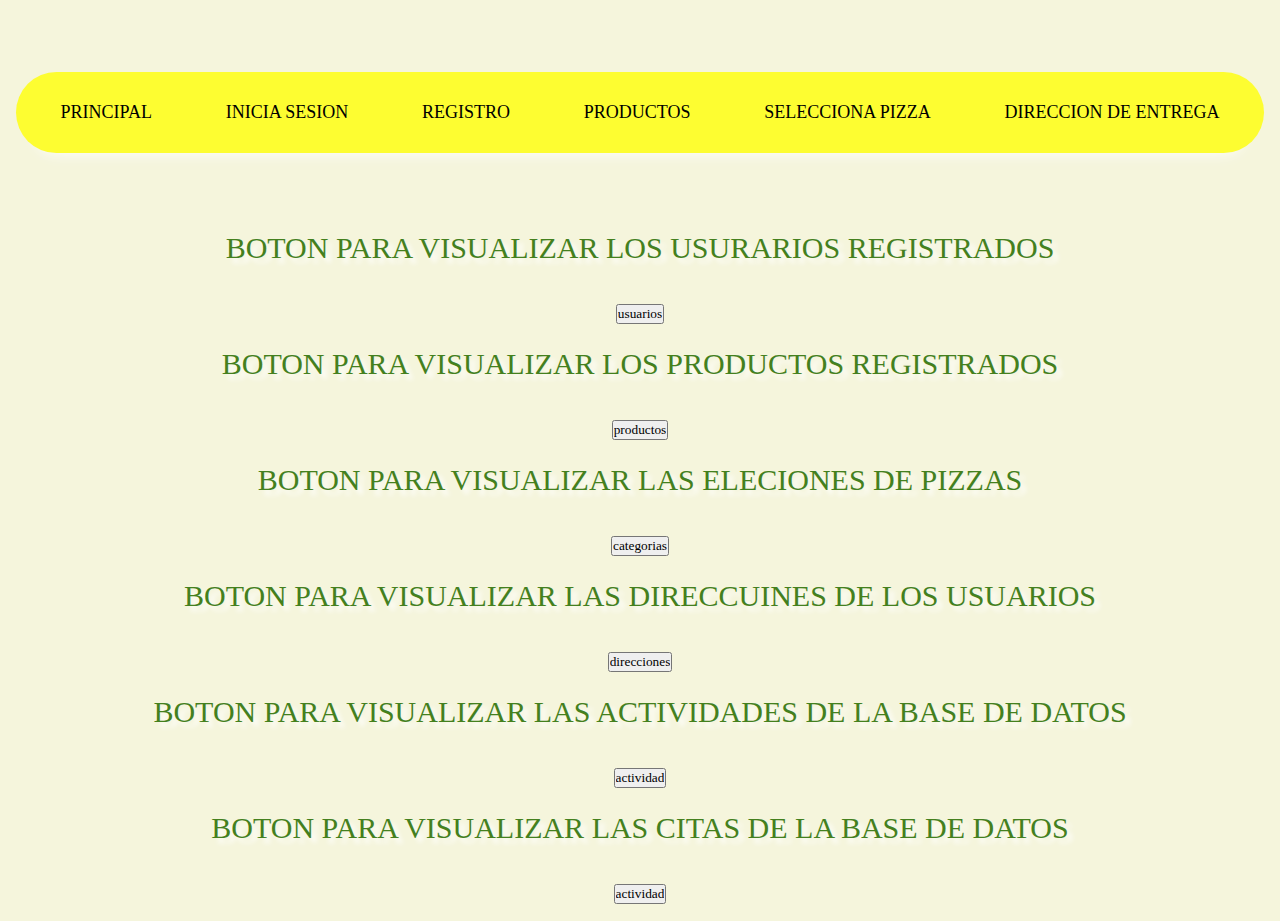
<file: html/botones.html>
<!DOCTYPE html>
<html lang="en">
<head>
    <meta charset="UTF-8">
    <meta name="viewport" content="width=device-width, initial-scale=1.0">
    <title>Document</title>
    <link rel="stylesheet" type="text/css" href="../css/botones.css">
</head>
<body>
   <div class="container">
   
    <nav>
      <ul>
        <a href="../index.html"><li>PRINCIPAL</li></a>
        <a href="inicio_sesion.html"><li>INICIA SESION</li></a>
        <a href="registro.html"> <li>REGISTRO</li></a>
        <a href="productos.html"> <li>PRODUCTOS</li></a>
        <a href="categoria.html"> <li>SELECCIONA PIZZA</li></a>
        <a href="direccion.html"> <li>DIRECCION DE ENTREGA</li></a>
      </ul>
    </nav>
    
  </div>
    <center>
    <form method="POST" action="../php/tablausuarios.php">
        <label class="letras"> BOTON PARA VISUALIZAR LOS USURARIOS REGISTRADOS </label><br><br>
        <input type="submit" name="tablausuarios" value="usuarios"><br><br>
    </form>
    
    <form method="POST" action="../php/tablaproductos.php">
        <label class="letras"> BOTON PARA VISUALIZAR LOS PRODUCTOS REGISTRADOS </label><br><br>
        <input type="submit" name="tablaproductos" value="productos"><br><br>
    </form>
    
    <form method="POST" action="../php/tablacategorias.php">
        <label class="letras"> BOTON PARA VISUALIZAR LAS ELECIONES DE PIZZAS </label><br><br>
        <input type="submit" name="tablacategorias" value="categorias"><br><br>
    </form>
   
    <form method="POST" action="../php/tabladirecciones.php">
        <label class="letras"> BOTON PARA VISUALIZAR LAS DIRECCUINES DE LOS USUARIOS </label><br><br>
        <input type="submit" name="tabladirecciones" value="direcciones"><br><br>
    </form>
    
    <form method="POST" action="../php/tablaactividad.php">
        <label class="letras"> BOTON PARA VISUALIZAR LAS ACTIVIDADES DE LA BASE DE DATOS </label><br><br>
        <input type="submit" name="tablaactividad" value="actividad"><br><br>
    </form>
    <form method="POST" action="../php/tablacita.php">
        <label class="letras"> BOTON PARA VISUALIZAR LAS CITAS DE LA BASE DE DATOS </label><br><br>
        <input type="submit" name="tablaactividad" value="actividad"><br><br>
    </form>
</center>
</body>
</html>
</file>
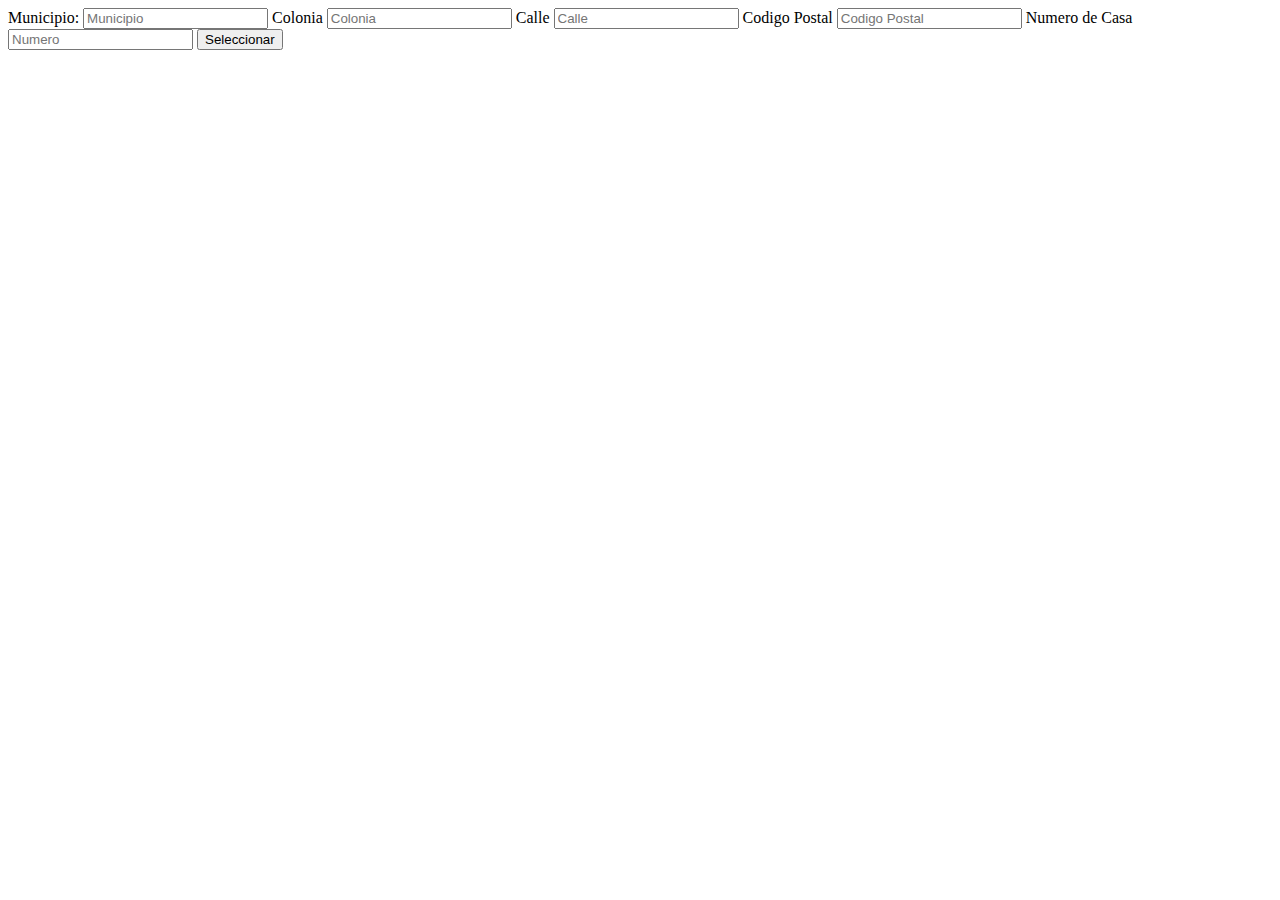
<file: html/direccion.html>
<!DOCTYPE html>
<html lang="en">
<head>
    <meta charset="UTF-8">
    <meta name="viewport" content="width=device-width, initial-scale=1.0">
    <title>Document</title>
</head>
<body>
    <form class="form"action="../php/direccion.php" method="POST">
        
        <label for="categoria">Municipio: </label>
        <input type="text" name="Ciudad" placeholder="Municipio">
        <label for="categoria">Colonia</label>
        <input type="text" name="Coloni" placeholder="Colonia">
        <label for="categoria">Calle</label>
        <input type="text" name="Calle" placeholder="Calle">
        <label for="categoria">Codigo Postal</label>
        <input type="text" name="C_P" placeholder="Codigo Postal">
        <label for="categoria">Numero de Casa</label>
        <input type="text" name="Numero" placeholder="Numero">
        <input type="submit" value="Seleccionar">
    </form>

    

</body>
</html>
</file>
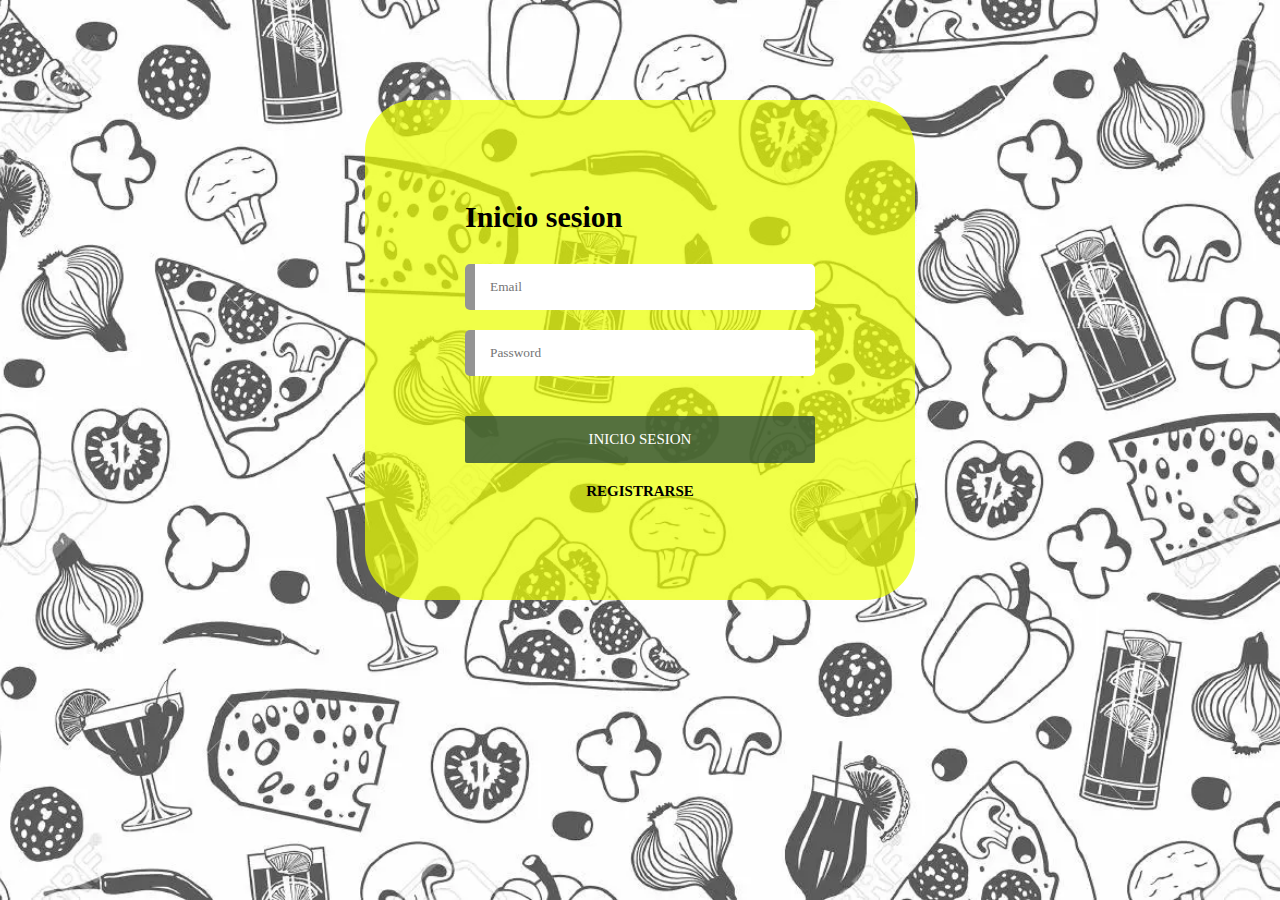
<file: html/inicio_sesion.html>
<!DOCTYPE html>
<html lang="en">
<head>
    <meta charset="UTF-8">
    <meta name="viewport" content="width=device-width, initial-scale=1.0">
    <title>Inicio secion</title>
    <link rel="stylesheet" type="text/css" href="../css/inicio_sesion.css">
</head>
<body>
    <form class="form" action="../php/inicio_sesion.php" method="POST">
        
        <!--TITULO------------------------>
        <h1 class="titulo">Inicio sesion</h1>
        
        <!--CAJAS-DE-ENTRADA-DE-DATOS------------------------------------------------>
        <input class="cajas" type="text" placeholder="Email" >
        <input class="cajas" type="text" placeholder="Password" >
        
        
        <!--BOTON-DE-INICIO-SESION-------------------------->
        <a href="index.html"><input type="submit" class="btn" value="INICIO SESION"></a>
        
        <!--OLVIDE-LA-CONTRASEÑA----------------------------------------------------------->
        <p class="tengo-cuenta"><a href="registro.html" class="tengo-cuenta">REGISTRARSE</a></p>
    </form>

</body>
</html>
</file>
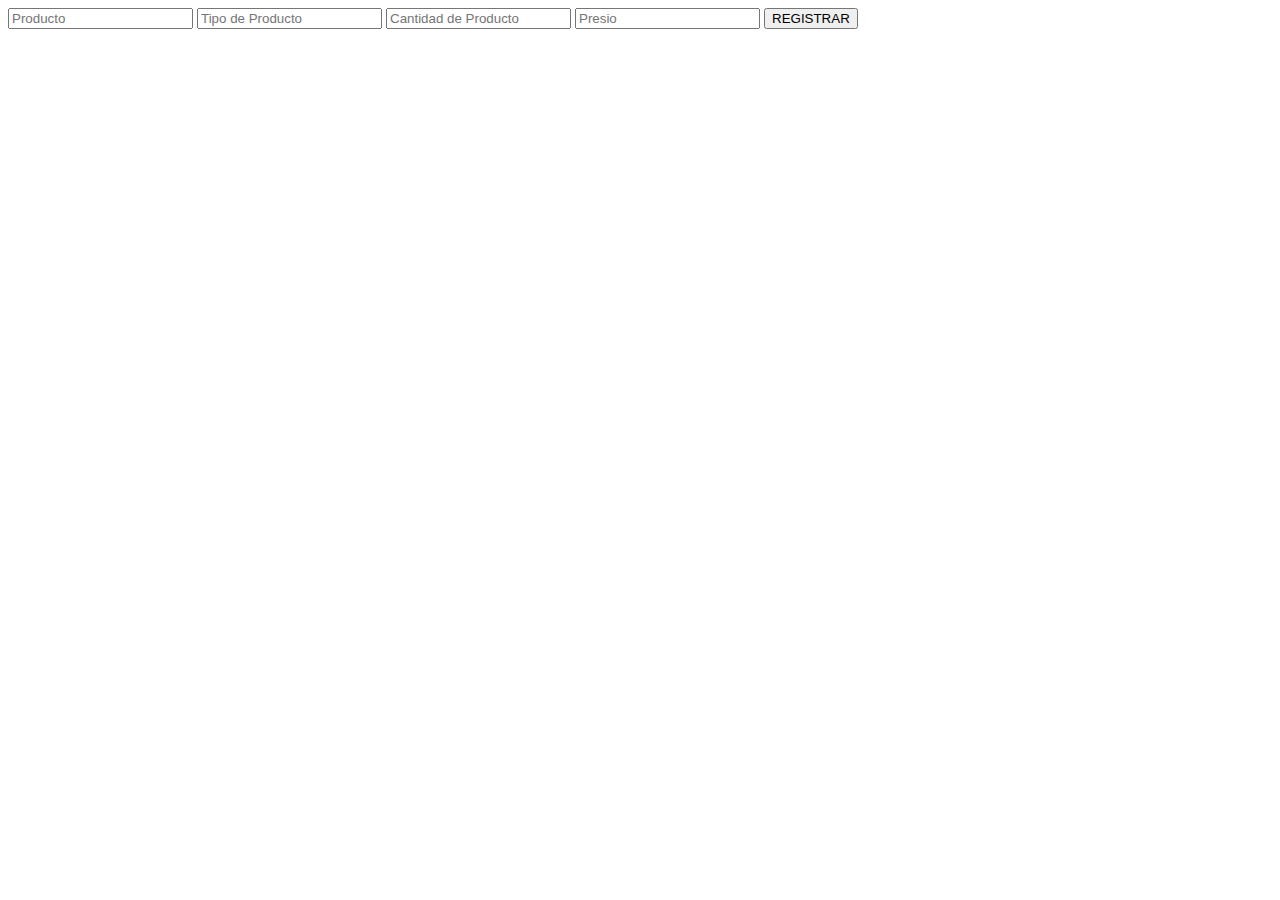
<file: html/productos.html>
<!DOCTYPE html>
<html lang="en">
<head>
    <meta charset="UTF-8">
    <meta name="viewport" content="width=device-width, initial-scale=1.0">
    <title>Document</title>
</head>
<body>
    <div>
        <form action="../php/productos.php" method="POST">
            <input type="text" name="Producto" placeholder="Producto" >
            <input type="text" name="Tipo" placeholder="Tipo de Producto" >
            <input type="text" name="Cantidad" placeholder="Cantidad de Producto" >
            <input type="text" name="Presio" placeholder="Presio" >
            <input type="submit" class="btn" value="REGISTRAR">
        </form>
    </div>
</body>
</html>
</file>
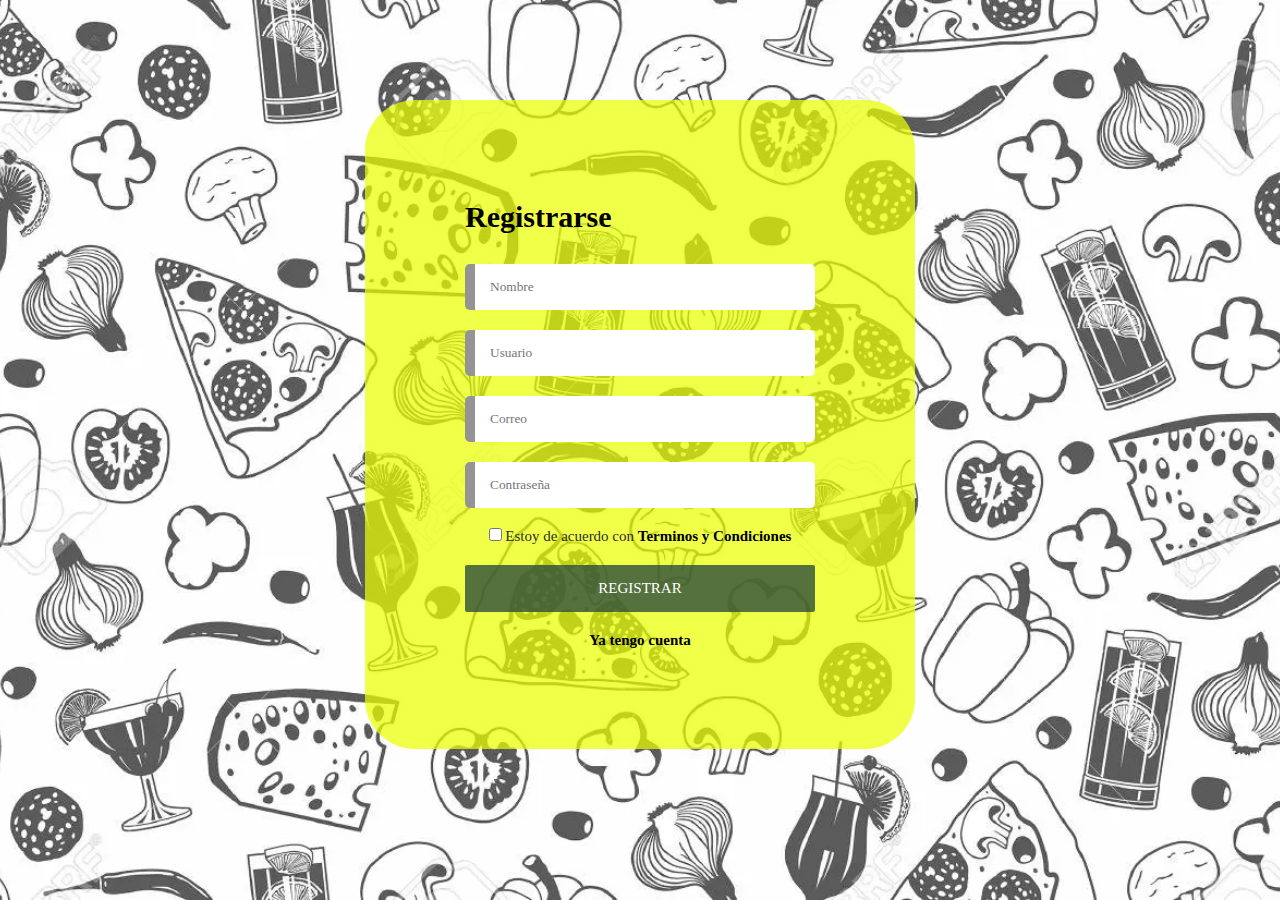
<file: html/registro.html>
<!DOCTYPE html>
<html lang="en">
<head>
    <meta charset="UTF-8">
    <meta http-equiv="X-UA-Compatible" content="IE=edge">
    <meta name="viewport" content="width=device-width, initial-scale=1.0">
    <title>Registrarse</title>
    <link rel="stylesheet" type="text/css" href="../css/registro.css">
</head>
<body>
    <form class="form"action="../php/registro.php" method="POST">
        
        <!--TITULO------------------------>
        <h1 class="titulo">Registrarse</h1>
        
        <!--CAJAS-DE-ENTRADA-DE-DATOS------------------------------------------------>
        <input class="cajas" type="text" name="Nombre" placeholder="Nombre" >
        <input class="cajas" type="text" name="Usuario" placeholder="Usuario" >
        <input class="cajas" type="text" name="Correo" placeholder="Correo" >
        <input class="cajas" type="text" name="Contraseña" placeholder="Contraseña" >
        
        <!--TERMINOS-Y-CONDICIONES---------------------------------------------------------------------------------->
        <p class="termino1"><input type="checkbox">  Estoy de acuerdo con <a class="termino2" href="">Terminos y Condiciones</a></p>
        
        <!--BOTON-DE-REGISTRARSE-------------------------->
        <input type="submit" class="btn" value="REGISTRAR">
        
        <!--YA-TENGO-CUENTA----------------------------------------------------------->
        <p class="tengo-cuenta"><a href="inicio_sesion.html" class="tengo-cuenta">Ya tengo cuenta</a></p>
    </form>
</body>
</html>
</file>
<file: css/botones.css>
*{
    margin: 0;
    padding: 0;
    box-sizing: border-box;
    font-family:'Lucida Sans';
}
body{
    background-color: beige;
    background-position: center center;
    background-repeat: no-repeat;
    background-size: cover;
    background-attachment: fixed;
    font-size: 15px;
}
/*---POSICION-DE-LA-BARRA-DE-NAVEGACION-----------*/
.container{
    background-color: transparent;
    width: 50;
    height: 25vh;
    display: flex;
    align-items: center;
    justify-content:center;
}
/*---DONDE-SE-ENCUENTRAN-LOS-BOTONES-----------*/
nav{
    
    background: #ffff01c8;
    border-radius: 50px;
    padding: 10px;
    box-shadow: 0 20px 15px -20px #ffffff;
}
/*---BOTONES-EL-TAMAÑO-COLOR-DE-LETRA----------*/
nav ul li{
    list-style: none;
    display: inline-grid;
    padding: 10px 25px;
    margin: 10px;
    font-size: 18px;
    font-weight: 200px;
    color: rgb(0, 0, 0);
    cursor: pointer;
    position: relative;
    z-index: 2;
    transition: color 0.3s;
}
/*---SOMBRE-INTERIOR-----------*/
nav ul li::after{
    content: '';
    background: #000000a3;
    width: 100%;
    height: 100%;
    border-radius: 50px;
    position: absolute;
    top: 100%;
    left: 50%;
    transform: translate(-50%, -50%);
    z-index: -1;
    opacity: 0;
}
/*---COLOR-LETRAS-AL-ESTAR-SOBRE-ELLAS-------------*/
nav ul li:hover{
    color: #ffffff;
}
/*---DONDE-SE-SITUA-LA-SOMBRA*/
nav ul li:hover::after{
    top: 50%;
    opacity: 1;
}
.letras{

    height: 5vh;
    display: flex;
    align-items: center;
    justify-content:center;
    font-size: 30px;
    font-weight: 250px;
    text-shadow: 5px 5px 5px rgb(255, 255, 255);
    color: rgb(68, 128, 30); 
}
</file>
<file: css/inicio_sesion.css>
/*--ACOMODANDO-MARGENES-PADDING--*/
*{
    margin: 0;
    padding: 0;
    box-sizing: border-box;
    font-family: 'Lucida Bright';
}
/*--IMAGEN-DE-FONDO--------------*/
body{
    background-image: url(../images/inicio_fondo.webp);
    background-position: center center;
    background-repeat: no-repeat;
    background-size: cover;
    background-attachment: fixed;
    font-size: 15px;
}
/*--FORMULARIO-------------------*/
.form{
    width: 550px;
    padding: 100px;
    margin: auto;
    margin-top: 100px;
    background: rgba(234, 255, 0, 0.717);
    border-radius: 50px;

}
/*--TITULO-----------------------*/
.titulo{
    color: #000000;
    margin-bottom: 30px;
}
/*--CAJAS-DE-DATOS---------------*/
.cajas{
    width: 100%;
    padding: 15px;
    margin-bottom: 20px;
    border-radius: 5px;
    border: none;
    border-left: 10px solid #949494;
    transition: all .5s ease;
}
.cajas:hover, .cajas:focus{
    border-left: 10px solid #000000;
}
/*--BOTON-DE-REGISTRARSE---------*/
.btn{
    width: 100%;
    padding: 15px;
    border-radius: 2px;
    border: none;
    margin: 20px 0;
    font-size: 15px;
    background: #2b4b3bc9;
    color: white;
    cursor: pointer;
    transition: all .5s ease;
}
.btn:hover{
    background: #000000a8;
}
/*--YA-TENGO-CUENTA--------------*/
.tengo-cuenta{
    text-align: center;
    color: #000000;
    font-weight: bold;
    text-decoration: none;
}
.tengo-cuenta:hover{
    color: #000000;
}
</file>
<file: css/registro.css>
/*--ACOMODANDO-MARGENES-PADDING--*/
*{
    margin: 0;
    padding: 0;
    box-sizing: border-box;
    font-family: 'Lucida Bright';
}
/*--IMAGEN-DE-FONDO--------------*/
body{
    background-image: url(../images/inicio_fondo.webp);
    background-position: center center;
    background-repeat: no-repeat;
    background-size: cover;
    background-attachment: fixed;
    font-size: 15px;
}
.form{
    width: 550px;
    padding: 100px;
    margin: auto;
    margin-top: 100px;
    background: rgba(234, 255, 0, 0.717);
    border-radius: 50px;

}
/*--TITULO-----------------------*/
.titulo{
    color: #000000;
    margin-bottom: 30px;
}
/*--CAJAS-DE-DATOS---------------*/
.cajas{
    width: 100%;
    padding: 15px;
    margin-bottom: 20px;
    border-radius: 5px;
    border: none;
    border-left: 10px solid #949494;
    transition: all .5s ease;
}
.cajas:hover, .cajas:focus{
    border-left: 10px solid #000000;
}
/*--TERMINOS-Y-CONDICIONES-------*/
.termino1{
    text-align: center;
    color: #2e2e2e;
}
.termino2{
    color: #000000;
    text-decoration: none;
    font-weight: bold;
}
.termino2:hover{
    color: #000000;
}
/*--BOTON-DE-REGISTRARSE---------*/
.btn{
    width: 100%;
    padding: 15px;
    border-radius: 2px;
    border: none;
    margin: 20px 0;
    font-size: 15px;
    background: #2b4b3bc9;
    color: white;
    cursor: pointer;
    transition: all .5s ease;
}
.btn:hover{
    background: #000000a8;
}
/*--YA-TENGO-CUENTA--------------*/
.tengo-cuenta{
    text-align: center;
    color: #000000;
    font-weight: bold;
    text-decoration: none;
}
.tengo-cuenta:hover{
    color: #000000;
}
</file>
